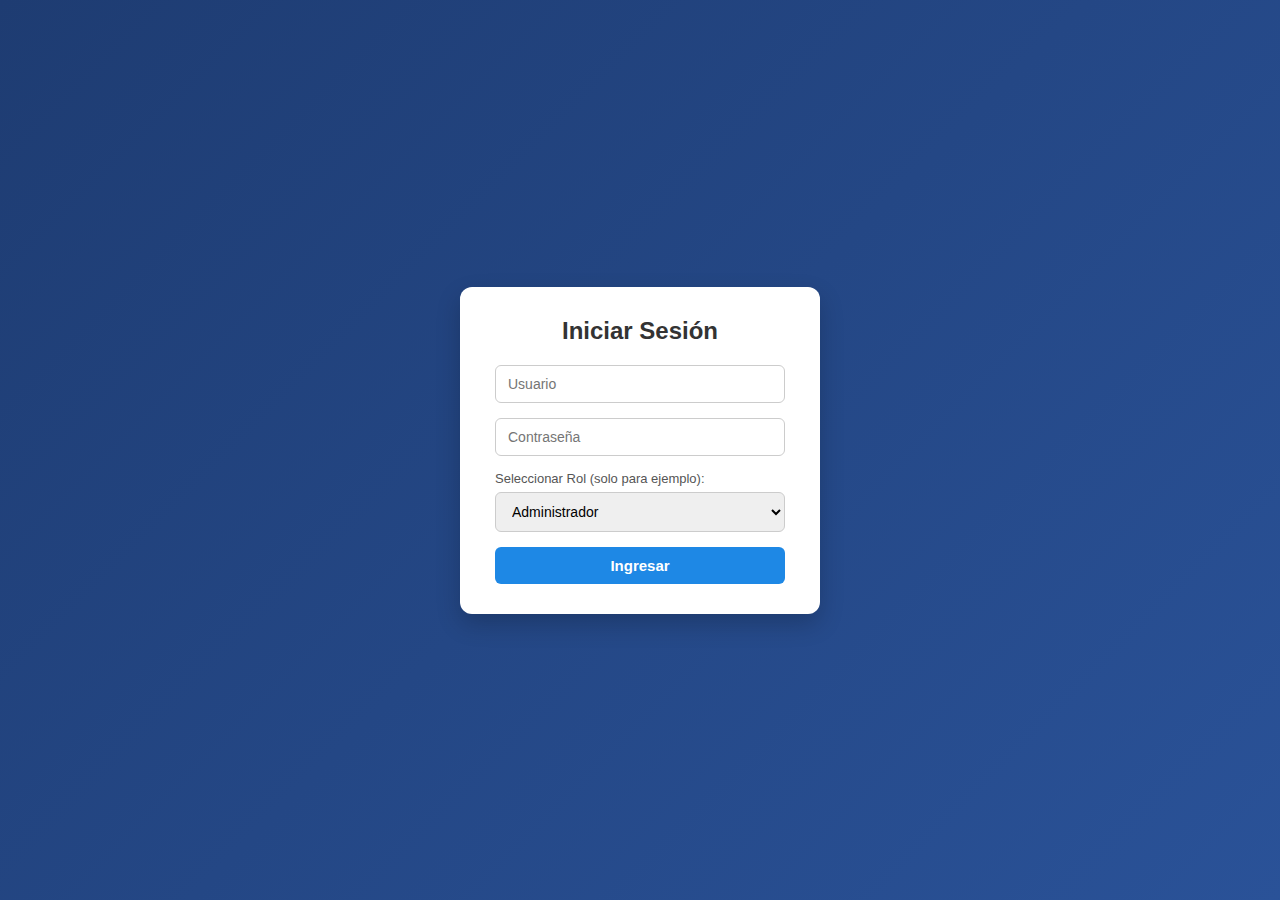
<file: index.html>
<!DOCTYPE html>
<html lang="es">
<head>
    <meta charset="UTF-8">
    <meta name="viewport" content="width=device-width, initial-scale=1.0">
    <title>Sistema - Inicio</title>
    <head>
    <meta charset="UTF-8">
    <meta name="viewport" content="width=device-width, initial-scale=1.0">
    <title>Sistema - Inicio</title>
    <style>
        * {
            box-sizing: border-box;
            margin: 0;
            padding: 0;
            font-family: Arial, Helvetica, sans-serif;
        }

        body {
            min-height: 100vh;
            display: flex;
            justify-content: center;
            align-items: center;
            background: linear-gradient(135deg, #1e3c72, #2a5298);
        }

        .login-box {
            background: #ffffff;
            padding: 30px 35px;
            border-radius: 12px;
            width: 100%;
            max-width: 360px;
            box-shadow: 0 10px 25px rgba(0,0,0,0.2);
        }

        .login-box h2 {
            text-align: center;
            margin-bottom: 20px;
            color: #333;
        }

        .login-box input,
        .login-box select {
            width: 100%;
            padding: 10px 12px;
            margin-bottom: 15px;
            border-radius: 6px;
            border: 1px solid #ccc;
            font-size: 14px;
            transition: border-color 0.2s, box-shadow 0.2s;
        }

        .login-box input:focus,
        .login-box select:focus {
            border-color: #1e88e5;
            outline: none;
            box-shadow: 0 0 0 2px rgba(30,136,229,0.2);
        }

        .login-box label {
            display: block;
            margin-bottom: 6px;
            font-size: 13px;
            color: #555;
        }

        .login-box button {
            width: 100%;
            padding: 10px 12px;
            border: none;
            border-radius: 6px;
            font-size: 15px;
            font-weight: bold;
            color: #fff;
            background-color: #1e88e5;
            cursor: pointer;
            transition: background-color 0.2s, transform 0.1s, box-shadow 0.1s;
        }

        .login-box button:hover {
            background-color: #1565c0;
            box-shadow: 0 4px 10px rgba(0,0,0,0.2);
        }

        .login-box button:active {
            transform: scale(0.98);
            box-shadow: 0 2px 5px rgba(0,0,0,0.2);
        }

        @media (max-width: 480px) {
            .login-box {
                margin: 0 15px;
                padding: 25px 20px;
            }
        }
    </style>

</head>
<body>

    <div class="login-box">
        <h2>Iniciar Sesión</h2>

        <input type="text" id="username" placeholder="Usuario">
        <input type="password" id="password" placeholder="Contraseña">

        <label for="role">Seleccionar Rol (solo para ejemplo):</label>
        <select id="role">
            <option value="admin">Administrador</option>
            <option value="cliente">Cliente</option>
            <option value="mantenimiento">Mantenimiento</option>
            <option value="compras">Compras</option>
            <option value="cajero">Cajero</option>
        </select>

        <button onclick="login()">Ingresar</button>
    </div>

    <script>
        function login() {
            const role = document.getElementById("role").value;

            // Aquí puedes reemplazar esto con tu proceso real de login.

            switch(role) {
                case "admin":
                    window.location.href = "panel_admin.html";
                    break;
                case "cliente":
                    window.location.href = "catalogo.html";
                    break;
                case "mantenimiento":
                    window.location.href = "tecnico.html";
                    break;
                case "compras":
                    window.location.href = "compras.html";
                    break;
                case "cajero":
                    window.location.href = "caja.html";
                    break;
                default:
                    alert("Rol no reconocido");
            }
        }
    </script>

</body>
</html>
</file>
